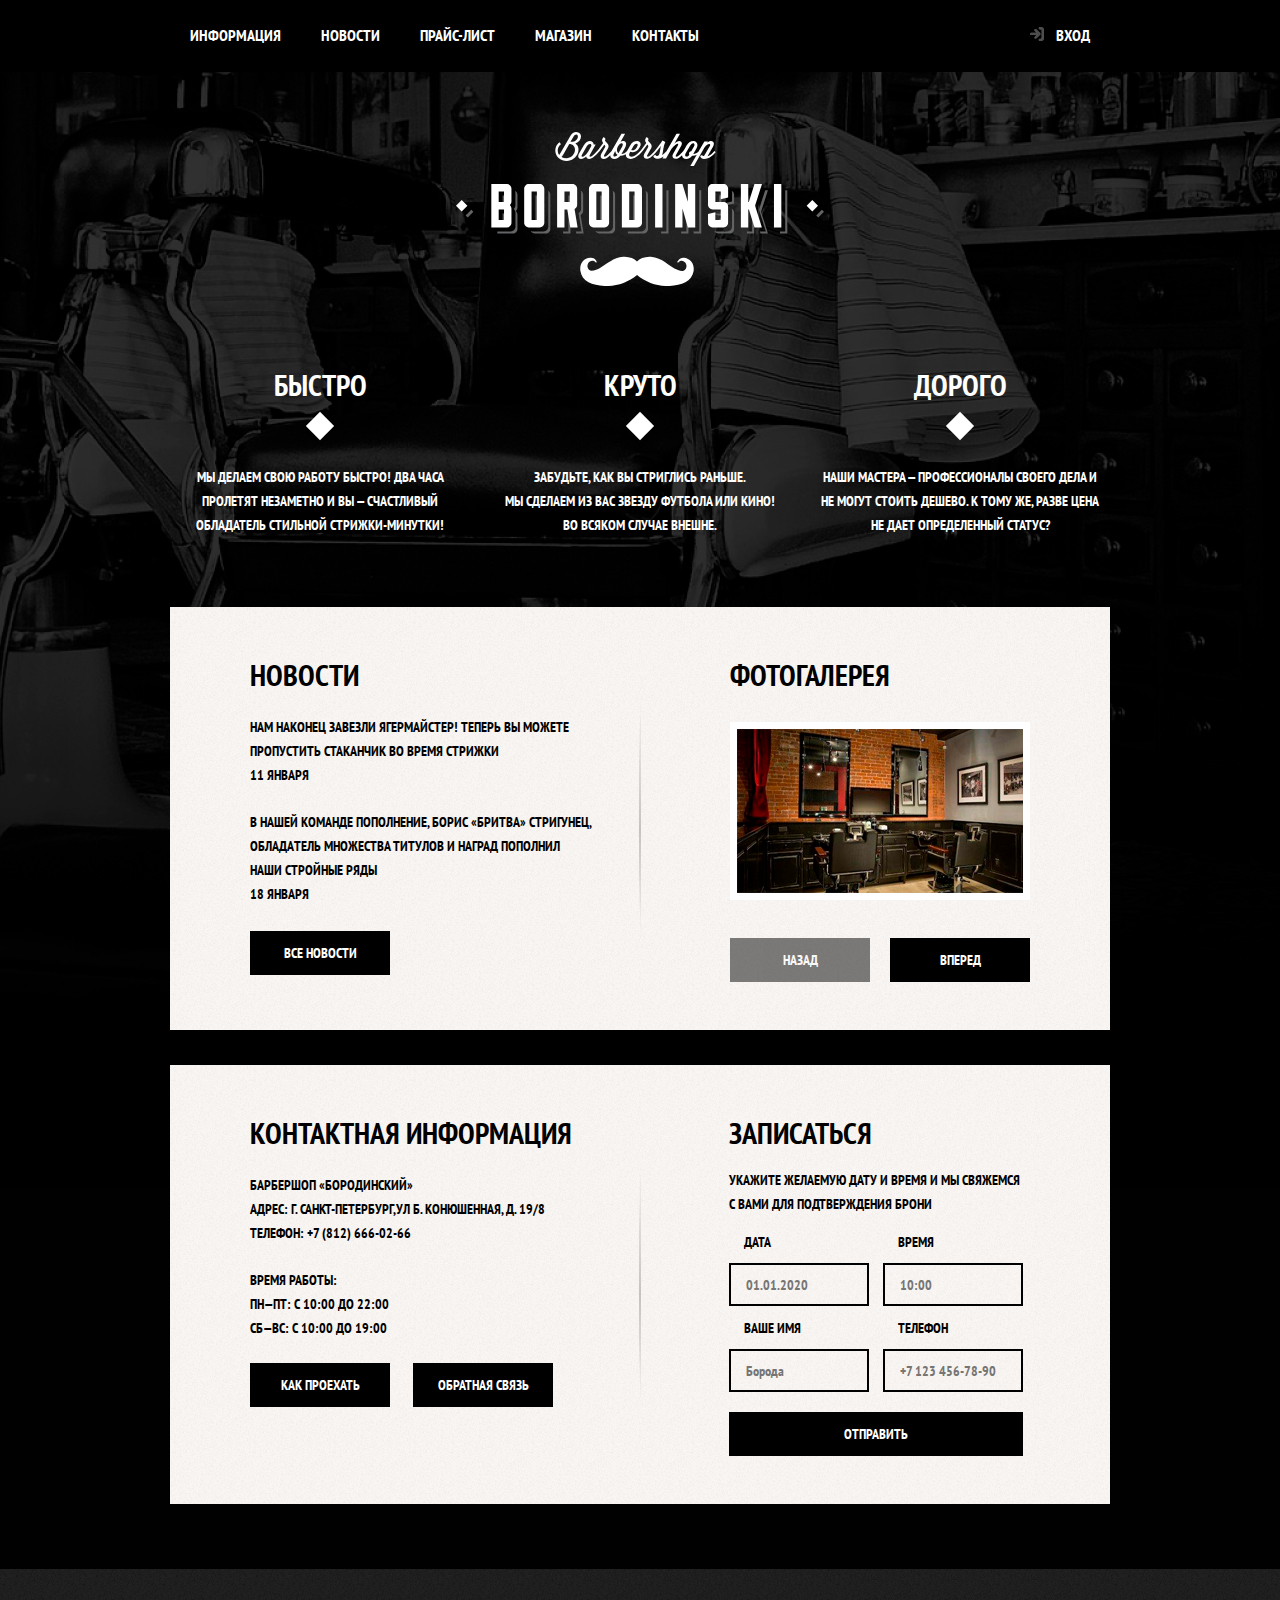
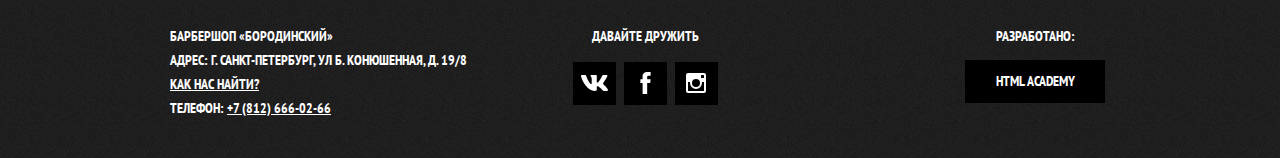
<file: index.html>
<!DOCTYPE html>
<html class="page" lang="ru" xmlns="http://www.w3.org/1999/html">
<head>
    <meta charset="UTF-8">
    <meta http-equiv="X-UA-Compatible" content="IE=edge">
    <meta name="viewport" content="width=device-width, initial-scale=1.0">
    <link rel="stylesheet" href="https://fonts.googleapis.com/css?family=PT+Sans+Narrow:400,700&amp;subset=latin,cyrillic;display=swap">
    <link rel="stylesheet" href="css/normalize.css">
    <link rel="stylesheet" href="css/style.css">
    <title>Барбершоп "Бородинский"</title>
</head>
<body class="page-body">

<header class="main-header">

    <nav class="main-navigation">
        <a class="main-header-logo">
            <img src="img/logo-index.svg" width='368' height="153" alt='Логотип барбершоп "Бородинский"'>
        </a>
        <div class="main-header-bar">
            <div class="main-navigation-wraper">
                <ul class="site-navigation">
                    <li><a href="blank.html">Информация</a></li>
                    <li><a href='blank.html'>Новости</a></li>
                    <li><a href="price.html">Прайс-лист</a></li>
                    <li><a href="catalog.html">Магазин</a></li>
                    <li><a href="blank.html">Контакты</a></li>
                </ul>
                <div class="user-navigation">
                    <a class="login-link" href="blank.html">Вход</a>
                </div>
            </div>
        </div>
    </nav>

</header>

<main class="container">
    <h1 class="visually-hidden">Барбершоп "Бородинский"</h1>

    <section class="features">
        <h2 class="visually-hidden">Преимущества</h2>
        <ul class="features-list">
            <li class="features-items">
                <h3>Быстро</h3>
                <p>МЫ ДЕЛАЕМ СВОЮ РАБОТУ БЫСТРО! ДВА ЧАСА ПРОЛЕТЯТ НЕЗАМЕТНО И ВЫ — СЧАСТЛИВЫЙ ОБЛАДАТЕЛЬ СТИЛЬНОЙ СТРИЖКИ-МИНУТКИ!</p>
            </li>
            <li class="features-items">
                <h3>Круто</h3>
                <p>ЗАБУДЬТЕ, КАК ВЫ СТРИГЛИСЬ РАНЬШЕ.<br>МЫ СДЕЛАЕМ ИЗ ВАС ЗВЕЗДУ ФУТБОЛА ИЛИ КИНО!ВО ВСЯКОМ СЛУЧАЕ ВНЕШНЕ.</p>
            </li>
            <li class="features-items">
                <h3>Дорого</h3>
                <p>НАШИ МАСТЕРА — ПРОФЕССИОНАЛЫ СВОЕГО ДЕЛА И НЕ МОГУТ СТОИТЬ ДЕШЕВО. К ТОМУ ЖЕ, РАЗВЕ ЦЕНА НЕ ДАЕТ ОПРЕДЕЛЕННЫЙ СТАТУС?</p>
            </li>
        </ul>
    </section>
    <div class="index-colums">
    <section class="news">
        <h2>Новости</h2>
        <ul class="news-list">
            <li class="news-items">
                <p>НАМ НАКОНЕЦ ЗАВЕЗЛИ ЯГЕРМАЙСТЕР! ТЕПЕРЬ ВЫ МОЖЕТЕ ПРОПУСТИТЬ СТАКАНЧИК ВО ВРЕМЯ СТРИЖКИ</p>
                <time datetime="2022-01-11">11 января</time>
            </li>
            <li class="news-items">
                <p>В НАШЕЙ КОМАНДЕ ПОПОЛНЕНИЕ, БОРИС «БРИТВА» СТРИГУНЕЦ, ОБЛАДAТЕЛЬ МНОЖЕСТВА ТИТУЛОВ И НАГРАД ПОПОЛНИЛ
                    НАШИ СТРОЙНЫЕ РЯДЫ</p>
                <time datetime="2022-01-18">18 января</time>
            </li>
        </ul>
        <a class="button" href="blank.html">Все новости</a>
    </section>

    <section class="gallery">
        <h2>Фотогалерея</h2>
        <div class="gallery-container">
            <figure class="gallery-content">
              <a href="#"><img src="img/photo.png" width="286" height="164" alt="Интерьер"></a>
            </figure>
            <button class="button gallery-button gallery-button-back" type="button" disabled>Назад</button>
            <button class="button gallery-button gallery-button-next" type="button">Вперед</button>
        </div>
    </section>
    </div>
    <div class="index-colums">
    <section class="contacts">
        <h2>Контактная информация</h2>
        <p>БАРБЕРШОП «БОРОДИНСКИЙ»<br>
            АДРЕС: Г. САНКТ-ПЕТЕРБУРГ,УЛ Б. КОНЮШЕННАЯ, Д. 19/8 <br>
            Телефон: <a class="contact-phone" href="tel:+78126660266">+7 (812) 666-02-66</a><br>
        </p>
        <p>
            ВРЕМЯ РАБОТЫ:<br>
            ПН—ПТ: С 10:00 ДО 22:00<br>
            СБ—ВС: С 10:00 ДО 19:00<br>
        </p>
        <a class="button map-link" href="blank.html">Как проехать</a>
        <a class="button" href="blank.html">Обратная связь</a>
    </section>

    <section class="appointment">
        <h2>Записаться</h2>
        <p class="appointment-info">УКАЖИТЕ ЖЕЛАЕМУЮ ДАТУ И ВРЕМЯ И МЫ СВЯЖЕМСЯ   С ВАМИ ДЛЯ ПОДТВЕРЖДЕНИЯ БРОНИ</p>
        <form class="appointment-form" action="https://echo.htmlacademy.ru" method="post">
            <p class="appointment-item">
                <label for="appointment-date">Дата</label>
                <input id="appointment-date" type="text" name="date" placeholder="01.01.2020">
            </p>
            <p class="appointment-item">
                <label for="appointment-time">Время</label>
                <input id="appointment-time" type="text" name="time" placeholder="10:00">
            </p>
            <p class="appointment-item">
                <label for="appointment-name">Ваше имя</label>
                <input id="appointment-name" type="text" name="name" placeholder="Борода">
            </p>
            <p class="appointment-item">
                <label for="appointment-phone">Телефон</label>
                <input id="appointment-phone" type="tel" name="phone" placeholder="+7 123 456-78-90">
            </p>
            <button class="button" type="submit">Отправить</button>
        </form>

    </section>
    </div>
</main>
<footer class="main-footer">
    <div class="container">
    <section class="footer-contacts">
        <h2 class="visually-hidden">Как нас найти</h2>
        <p>БАРБЕРШОП «БОРОДИНСКИЙ»<br>
            АДРЕС: Г. САНКТ-ПЕТЕРБУРГ, УЛ Б. КОНЮШЕННАЯ, Д. 19/8<br>
            <a class="footer-adress map-link" href="blank.html">Как нас найти?</a><br>
            Телефон: <a class="footer-phone" href="tel:+78126660266">+7 (812) 666-02-66</a><br>
        </p>
    </section>
    <section class="footer-social">
        <h2>Давайте дружить</h2>
        <ul>
            <li>
                <a class="social-button" href="#"><span class="visually-hidden">Вконтакте</span><svg width="27" height="16" viewBox="0 0 128 76"><path d="M125,5.15c.89-3,0-5.15-4.23-5.15h-14a6,6,0,0,0-6.09,4S93.59,21.31,83.5,32.59c-3.26,3.26-4.74,4.3-6.52,4.3-.89,0-2.18-1-2.18-4V5.15c0-3.56-1-5.15-4-5.15h-22a3.37,3.37,0,0,0-3.56,3.22c0,3.37,5,4.15,5.56,13.64V37.48c0,4.52-.82,5.34-2.6,5.34-4.74,0-16.29-17.43-23.13-37.38C23.72,1.57,22.38,0,18.8,0H4.8C.8,0,0,1.88,0,4c0,3.71,4.75,22.1,22.1,46.42C33.67,67,50,76,64.8,76c8.9,0,10-2,10-5.45V58c0-4,.84-4.8,3.66-4.8,2.08,0,5.64,1,13.94,9C101.9,71.74,103.46,76,108.8,76h14c4,0,6-2,4.85-6s-5.8-9.64-11.81-16.4c-3.27-3.86-8.16-8-9.64-10.09-2.08-2.67-1.49-3.86,0-6.23,0,0,17-24,18.83-32.18Z" fill="#fff"/></svg></a>
            </li>
            <li>
                <a class="social-button" href="#"><span class="visually-hidden">Фейсбук</span><svg width="19" height="22" viewBox="0 0 10.15 21.74"><path d="M3.34 1.12A4.77 4.77 0 0 1 6.53 0h3.61v3.81H7.81a1.07 1.07 0 0 0-1.09.83v2.55h3.42c-.08 1.23-.24 2.45-.41 3.67h-3v10.87H2.21V10.86H0V7.21h2.19V3.66a3.83 3.83 0 0 1 1.15-2.54z" fill="#fff"/></svg></a>
            </li>
            <li>
                <a class="social-button" href="#"><span class="visually-hidden">Инстаграмм</span><svg width="20" height="20" viewBox="0 0 20 20"><path d="M18 0H2a2 2 0 0 0-2 2v16a2 2 0 0 0 2 2h16a2 2 0 0 0 2-2V2a2 2 0 0 0-2-2zm-8 6a4 4 0 1 1-4 4 4 4 0 0 1 4-4zM2.5 18a.47.47 0 0 1-.5-.5V9h2.1a3.4 3.4 0 0 0-.1 1 6 6 0 1 0 12 0 3.4 3.4 0 0 0-.1-1H18v8.5a.47.47 0 0 1-.5.5zM18 4.5a.47.47 0 0 1-.5.5h-2a.47.47 0 0 1-.5-.5v-2a.47.47 0 0 1 .5-.5h2a.47.47 0 0 1 .5.5z" fill="#fff"/></svg></a>
            </li>
        </ul>
    </section>
    <p class="footer-copyright">
      <b>Разработано:</b> <a class="button" href="https://htmlacademy.ru">HTML Academy</a>
    </div>
</footer>
<section class="overlay">
</section>

<Section class="modal modal-login">
    <h2>Личный кабинет</h2>
    <p class="modal-description">Введите пожалуйста свой логин и пароль</p>

    <form class="login-form" action="https://echo.htmlacademy.ru" method="post">
        <p>
            <label class="visually-hidden" for="login-login">Логин</label>
            <input class="login-icon-user" type="text" id="login-login" name="login" placeholder="email@example.com">
        </p>
        <p>
            <label class="visually-hidden" for='login-password'>Пароль</label>
            <input class="login-icon-password" type="password" id="login-password" name='password' placeholder="********">
        </p>
        <p class="login-help">
            <input class="login-checkbox visually-hidden" type="checkbox" id="login-chek" name='savelogin'>
            <label class='login-checkbox-label' for="login-chek">Запомните меня</label>
            <a class="restore" href="#">Я забыл пароль!</a>
        </p>
        <p>
            <button class="button button-login" type="submit">Войти</button>
        </p>
    </form>
    <button class="modal-close" type="button" aria-label="Закрыть"></button>
</Section>
<section class="modal modal-map">
    <h2 class="visually-hidden">Как до нас добраться?</h2>
    <!--Здесь будет карта-->
    <button class="modal-close" type="button" aria-label="Закрыть"></button>
</section>
<script type="module" src="./js/main.js"></script>
</body>
</html>
</file>
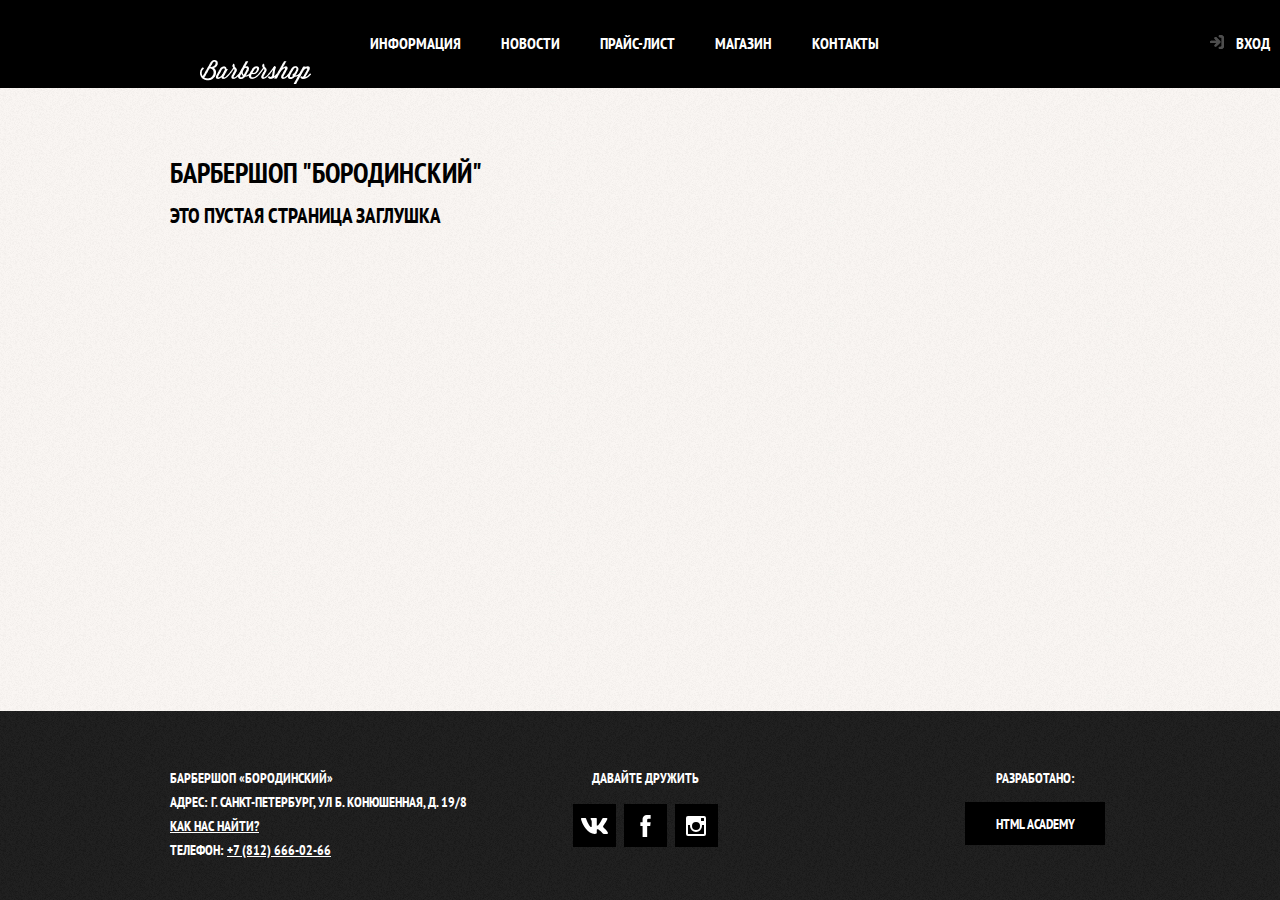
<file: blank.html>
<!DOCTYPE html>
<html class="page" lang="ru" xmlns="http://www.w3.org/1999/html">
<head>
    <meta charset="UTF-8">
    <meta http-equiv="X-UA-Compatible" content="IE=edge">
    <meta name="viewport" content="width=device-width, initial-scale=1.0">
    <link rel="stylesheet" href="https://fonts.googleapis.com/css?family=PT+Sans+Narrow:400,700&amp;subset=latin,cyrillic;display=swap">
    <link rel="stylesheet" href="css/normalize.css">
    <link rel="stylesheet" href="css/style.css">
    <title>Барбершоп "Бородинский"</title>
</head>
<body class="page-body inner-page">

    <header class="main-header">
        <nav class="main-navigation container">
          <a class="main-header-logo" href="index.html">
            <img
              src="img/logo.png"
              width="111"
              height="24"
              alt='Логотип барбершоп "Бородинский"'
            />
          </a>
          <div class="main-header-bar">
            <div class="main-navigation-wraper">
              <ul class="site-navigation">
                <li><a href="blank.html">Информация</a></li>
                <li><a href="blank.html">Новости</a></li>
                <li><a href="price.html">Прайс-лист</a></li>
                <li><a href="catalog.html">Магазин</a></li>
                <li><a href="blank.html">Контакты</a></li>
              </ul>
              <div class="user-navigation">
                <a class="login-link" href="blank.html">Вход</a>
              </div>
            </div>
          </div>
        </nav>
      </header>

<main class="container">
    <h1>Барбершоп "Бородинский"</h1>

    <h2>Это пустая страница заглушка</h2>
</main>
<footer class="main-footer">
  <div class="container">
  <section class="footer-contacts">
      <h2 class="visually-hidden">Как нас найти</h2>
      <p>БАРБЕРШОП «БОРОДИНСКИЙ»<br>
          АДРЕС: Г. САНКТ-ПЕТЕРБУРГ, УЛ Б. КОНЮШЕННАЯ, Д. 19/8<br>
          <a class="footer-adress map-link" href="blank.html">Как нас найти?</a><br>
          Телефон: <a class="footer-phone" href="tel:+78126660266">+7 (812) 666-02-66</a><br>
      </p>
  </section>
  <section class="footer-social">
      <h2>Давайте дружить</h2>
      <ul>
          <li>
              <a class="social-button" href="#"><span class="visually-hidden">Вконтакте</span><svg width="27" height="16" viewBox="0 0 128 76"><path d="M125,5.15c.89-3,0-5.15-4.23-5.15h-14a6,6,0,0,0-6.09,4S93.59,21.31,83.5,32.59c-3.26,3.26-4.74,4.3-6.52,4.3-.89,0-2.18-1-2.18-4V5.15c0-3.56-1-5.15-4-5.15h-22a3.37,3.37,0,0,0-3.56,3.22c0,3.37,5,4.15,5.56,13.64V37.48c0,4.52-.82,5.34-2.6,5.34-4.74,0-16.29-17.43-23.13-37.38C23.72,1.57,22.38,0,18.8,0H4.8C.8,0,0,1.88,0,4c0,3.71,4.75,22.1,22.1,46.42C33.67,67,50,76,64.8,76c8.9,0,10-2,10-5.45V58c0-4,.84-4.8,3.66-4.8,2.08,0,5.64,1,13.94,9C101.9,71.74,103.46,76,108.8,76h14c4,0,6-2,4.85-6s-5.8-9.64-11.81-16.4c-3.27-3.86-8.16-8-9.64-10.09-2.08-2.67-1.49-3.86,0-6.23,0,0,17-24,18.83-32.18Z" fill="#fff"/></svg></a>
          </li>
          <li>
              <a class="social-button" href="#"><span class="visually-hidden">Фейсбук</span><svg width="19" height="22" viewBox="0 0 10.15 21.74"><path d="M3.34 1.12A4.77 4.77 0 0 1 6.53 0h3.61v3.81H7.81a1.07 1.07 0 0 0-1.09.83v2.55h3.42c-.08 1.23-.24 2.45-.41 3.67h-3v10.87H2.21V10.86H0V7.21h2.19V3.66a3.83 3.83 0 0 1 1.15-2.54z" fill="#fff"/></svg></a>
          </li>
          <li>
              <a class="social-button" href="#"><span class="visually-hidden">Инстаграмм</span><svg width="20" height="20" viewBox="0 0 20 20"><path d="M18 0H2a2 2 0 0 0-2 2v16a2 2 0 0 0 2 2h16a2 2 0 0 0 2-2V2a2 2 0 0 0-2-2zm-8 6a4 4 0 1 1-4 4 4 4 0 0 1 4-4zM2.5 18a.47.47 0 0 1-.5-.5V9h2.1a3.4 3.4 0 0 0-.1 1 6 6 0 1 0 12 0 3.4 3.4 0 0 0-.1-1H18v8.5a.47.47 0 0 1-.5.5zM18 4.5a.47.47 0 0 1-.5.5h-2a.47.47 0 0 1-.5-.5v-2a.47.47 0 0 1 .5-.5h2a.47.47 0 0 1 .5.5z" fill="#fff"/></svg></a>
          </li>
      </ul>
  </section>
  <p class="footer-copyright">
    <b>Разработано:</b> <a class="button" href="https://htmlacademy.ru">HTML Academy</a>
  </div>
</footer>
<section class="overlay">
</section>

<Section class="modal modal-login">
  <h2>Личный кабинет</h2>
  <p class="modal-description">Введите пожалуйста свой логин и пароль</p>

  <form class="login-form" action="https://echo.htmlacademy.ru" method="post">
      <p>
          <label class="visually-hidden" for="login-login">Логин</label>
          <input class="login-icon-user" type="text" id="login-login" name="login" placeholder="email@example.com">
      </p>
      <p>
          <label class="visually-hidden" for='login-password'>Пароль</label>
          <input class="login-icon-password" type="password" id="login-password" name='password' placeholder="********">
      </p>
      <p class="login-help">
          <input class="login-checkbox visually-hidden" type="checkbox" id="login-chek" name='savelogin'>
          <label class='login-checkbox-label' for="login-chek">Запомните меня</label>
          <a class="restore" href="#">Я забыл пароль!</a>
      </p>
      <p>
          <button class="button button-login" type="submit">Войти</button>
      </p>
  </form>
  <button class="modal-close" type="button" aria-label="Закрыть"></button>
</Section>
<section class="modal modal-map">
  <h2 class="visually-hidden">Как до нас добраться?</h2>
  <!--Здесь будет карта-->
  <button class="modal-close" type="button" aria-label="Закрыть"></button>
</section>
<script type="module" src="./js/main.js"></script>
</body>
</html>
</file>
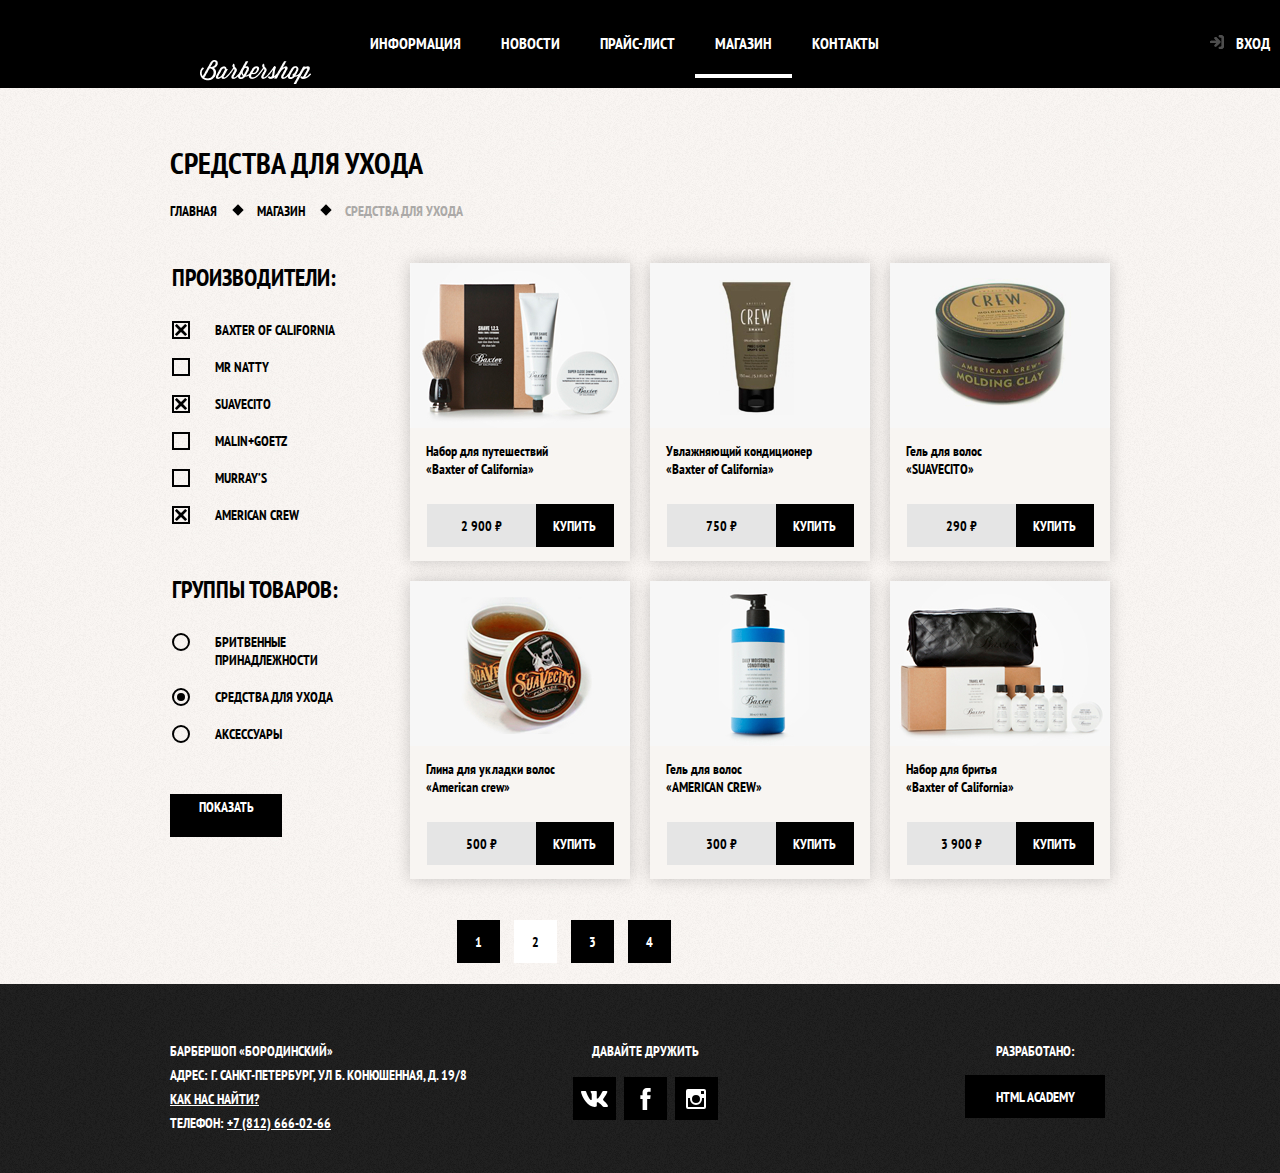
<file: catalog.html>
<!DOCTYPE html>
<html class="page" lang="ru">
  <head>
    <meta charset="UTF-8" />
    <meta http-equiv="X-UA-Compatible" content="IE=edge" />
    <meta name="viewport" content="width=device-width, initial-scale=1.0" />
    <link
      rel="stylesheet"
      href="https://fonts.googleapis.com/css?family=PT+Sans+Narrow:400,700&amp;subset=latin,cyrillic;display=swap"
    />
    <link rel="stylesheet" href="css/normalize.css" />
    <link rel="stylesheet" href="css/style.css" />
    <title>Барбершоп "Бородинский"</title>
  </head>
  <body class="page-body inner-page">
    <header class="main-header">
      <nav class="main-navigation container">
        <a class="main-header-logo" href="index.html">
          <img
            src="img/logo.png"
            width="111"
            height="24"
            alt='Логотип барбершоп "Бородинский"'
          />
        </a>
        <div class="main-header-bar">
          <div class="main-navigation-wraper">
            <ul class="site-navigation">
              <li><a href="blank.html">Информация</a></li>
              <li><a href="blank.html">Новости</a></li>
              <li><a href="price.html">Прайс-лист</a></li>
              <li><a class="site-navigation-current" href="catalog.html">Магазин</a></li>
              <li><a href="blank.html">Контакты</a></li>
            </ul>
            <div class="user-navigation">
              <a class="login-link" href="blank.html">Вход</a>
            </div>
          </div>
        </div>
      </nav>
    </header>

    <main class="page-catalog container">
      <h1 class="page-title">Средства для ухода</h1>
      <ul class="breadcrumbs">
        <li class="breadcrumb"><a href="index.html">Главная</a></li>
        <li class="breadcrumb"><a href="catalog.html">Магазин</a></li>
        <li class="breadcrumb breadcrumb-current">Cредства для ухода</li>
      </ul>

      <section class="filters">
        <h2 class="visually-hidden">Фильтр товаров</h2>
        <form action="https://echo.htmlacademy.ru" method="post" class="filter">
          <fieldset>
            <legend>Производители:</legend>
            <ul>
              <li class="filter-option filter-checkbox">
                <input
                  class="filter-input-checkbox filter-input visually-hidden"
                  type="checkbox"
                  name="Baxter_of_California"
                  id="filter-Baxter_of_California"
                  checked
                />
                <label for="filter-Baxter_of_California"
                  >Baxter of California</label
                >
              </li>
              <li class="filter-option filter-checkbox">
                <input
                  class="filter-input-checkbox filter-input visually-hidden"
                  type="checkbox"
                  name="Mr_Natty"
                  id="filter-Mr_Natty"
                />
                <label for="filter-Mr_Natty">Mr Natty</label>
              </li>
              <li class="filter-option filter-checkbox">
                <input
                  class="filter-input-checkbox filter-input visually-hidden"
                  type="checkbox"
                  name="Suavecito"
                  id="filter-Suavecito"
                  checked
                />
                <label for="filter-Suavecito">Suavecito</label>
              </li>
              <li class="filter-option filter-checkbox">
                <input
                  class="filter-input-checkbox filter-input visually-hidden"
                  type="checkbox"
                  name="Malin+Goetz"
                  id="filter-Malin+Goetz"
                />
                <label for="filter-Malin+Goetz">Malin+Goetz</label>
              </li>
              <li class="filter-option filter-checkbox">
                <input
                  class="filter-input-checkbox filter-input visually-hidden"
                  type="checkbox"
                  name="Murray’s"
                  id="filter-Murray’s"
                />
                <label for="filter-Murray’s">Murray’s</label>
              </li>
              <li class="filter-option filter-checkbox">
                <input
                  class="filter-input-checkbox filter-input visually-hidden"
                  type="checkbox"
                  name="American_Crew"
                  id="filter-American_Crew"
                  checked
                />
                <label for="filter-American_Crew">American Crew</label>
              </li>
            </ul>
          </fieldset>
          <fieldset>
            <legend>Группы товаров:</legend>
            <ul>
              <li class="filter-option filter-radio">
                <input
                  class="filter-input-radio visually-hidden"
                  type="radio"
                  name="product-group"
                  id="filter-shave"
                  value="shaving"
                />
                <label for="filter-shave">Бритвенные принадлежности</label>
              </li>
              <li class="filter-option filter-radio">
                <input
                  class="filter-input-radio visually-hidden"
                  type="radio"
                  name="product-group"
                  id="filter-care"
                  value="hair-care"
                  checked
                />
                <label for="filter-care">Средства для ухода</label>
              </li>
              <li class="filter-option filter-radio">
                <input
                  class="filter-input-radio visually-hidden"
                  type="radio"
                  name="product-group"
                  id="filter-accesories"
                  value="accsesories"
                />
                <label for="filter-accesories">Аксессуары</label>
              </li>
            </ul>
          </fieldset>
          <button class="button" type="submit">Показать</button>
        </form>
      </section>

      <section class="catalog">
        <h2 class="visually-hidden">Список средств</h2>
        <ul class="catalog-list">
          <li class="catalog-item">
            <a href="product.html">
              <h3>
                Набор для путешествий<br />
                «Baxter of California»
              </h3>

              <img
                src="img/catalog/photo.jpg"
                alt="Набор для путешествий
                        «Baxter of California»"
                width="220"
                height="165"
              />
            </a>
            <p class="catalog-item-price">
              <b>2 900 ₽</b>
              <button class="button" type="button">Купить</button>
            </p>
          </li>
          <li class="catalog-item">
            <a href="product.html">
              <h3>
                Увлажняющий кондиционер<br />
                «Baxter of California»
              </h3>

              <img
                src="img/catalog/photo-1.jpg"
                alt="Увлажняющий кондиционер
                        «Baxter of California»"
                width="220"
                height="165"
              />
            </a>
            <p class="catalog-item-price">
              <b>750 ₽</b>
              <button class="button" type="button">Купить</button>
            </p>
          </li>
          <li class="catalog-item">
            <a href="product.html">
              <h3>
                Гель для волос<br />
                «SUAVECITO»
              </h3>

              <img
                src="img/catalog/photo-2.jpg"
                alt="Гель для волос
                        «SUAVECITO»"
                width="220"
                height="165"
              />
            </a>
            <p class="catalog-item-price">
              <b>290 ₽</b>
              <button class="button" type="button">Купить</button>
            </p>
          </li>
          <li class="catalog-item">
            <a href="product.html">
              <h3>
                Глина для укладки волос<br />
                «American crew»
              </h3>

              <img
                src="img/catalog/photo-3.jpg"
                alt="Глина для укладки волос
                        «American crew»"
                width="220"
                height="165"
              />
            </a>
            <p class="catalog-item-price">
              <b>500 ₽</b>
              <button class="button" type="button">Купить</button>
            </p>
          </li>
          <li class="catalog-item">
            <a href="product.html">
              <h3>
                Гель для волос<br />
                «AMERICAN CREW»
              </h3>

              <img
                src="img/catalog/photo-4.jpg"
                alt="Гель для волос
                        «AMERICAN CREW»"
                width="220"
                height="165"
              />
            </a>
            <p class="catalog-item-price">
              <b>300 ₽</b>
              <button class="button" type="button">Купить</button>
            </p>
          </li>
          <li class="catalog-item">
            <a href="product.html">
              <h3>
                Набор для бритья<br />
                «Baxter of California»
              </h3>
              <img
                src="img/catalog/photo-5.jpg"
                alt="Набор для бритья
                        «Baxter of California»"
                width="220"
                height="165"
              />
            </a>
            <p class="catalog-item-price">
              <b>3 900 ₽</b>
              <button class="button" type="button">Купить</button>
            </p>
          </li>
        </ul>
        <ul class="pagination-list">
          <li class="pagination-item">
            <a href="#">1</a>
          </li>
          <li class="pagination-item pagination-item-current">
            <a>2</a>
          </li>
          <li class="pagination-item">
            <a href="#">3</a>
          </li>
          <li class="pagination-item">
            <a href="#">4</a>
          </li>
        </ul>
      </section>
    </main>
    <footer class="main-footer">
      <div class="container">
      <section class="footer-contacts">
          <h2 class="visually-hidden">Как нас найти</h2>
          <p>БАРБЕРШОП «БОРОДИНСКИЙ»<br>
              АДРЕС: Г. САНКТ-ПЕТЕРБУРГ, УЛ Б. КОНЮШЕННАЯ, Д. 19/8<br>
              <a class="footer-adress map-link" href="blank.html">Как нас найти?</a><br>
              Телефон: <a class="footer-phone" href="tel:+78126660266">+7 (812) 666-02-66</a><br>
          </p>
      </section>
      <section class="footer-social">
          <h2>Давайте дружить</h2>
          <ul>
              <li>
                  <a class="social-button" href="#"><span class="visually-hidden">Вконтакте</span><svg width="27" height="16" viewBox="0 0 128 76"><path d="M125,5.15c.89-3,0-5.15-4.23-5.15h-14a6,6,0,0,0-6.09,4S93.59,21.31,83.5,32.59c-3.26,3.26-4.74,4.3-6.52,4.3-.89,0-2.18-1-2.18-4V5.15c0-3.56-1-5.15-4-5.15h-22a3.37,3.37,0,0,0-3.56,3.22c0,3.37,5,4.15,5.56,13.64V37.48c0,4.52-.82,5.34-2.6,5.34-4.74,0-16.29-17.43-23.13-37.38C23.72,1.57,22.38,0,18.8,0H4.8C.8,0,0,1.88,0,4c0,3.71,4.75,22.1,22.1,46.42C33.67,67,50,76,64.8,76c8.9,0,10-2,10-5.45V58c0-4,.84-4.8,3.66-4.8,2.08,0,5.64,1,13.94,9C101.9,71.74,103.46,76,108.8,76h14c4,0,6-2,4.85-6s-5.8-9.64-11.81-16.4c-3.27-3.86-8.16-8-9.64-10.09-2.08-2.67-1.49-3.86,0-6.23,0,0,17-24,18.83-32.18Z" fill="#fff"/></svg></a>
              </li>
              <li>
                  <a class="social-button" href="#"><span class="visually-hidden">Фейсбук</span><svg width="19" height="22" viewBox="0 0 10.15 21.74"><path d="M3.34 1.12A4.77 4.77 0 0 1 6.53 0h3.61v3.81H7.81a1.07 1.07 0 0 0-1.09.83v2.55h3.42c-.08 1.23-.24 2.45-.41 3.67h-3v10.87H2.21V10.86H0V7.21h2.19V3.66a3.83 3.83 0 0 1 1.15-2.54z" fill="#fff"/></svg></a>
              </li>
              <li>
                  <a class="social-button" href="#"><span class="visually-hidden">Инстаграмм</span><svg width="20" height="20" viewBox="0 0 20 20"><path d="M18 0H2a2 2 0 0 0-2 2v16a2 2 0 0 0 2 2h16a2 2 0 0 0 2-2V2a2 2 0 0 0-2-2zm-8 6a4 4 0 1 1-4 4 4 4 0 0 1 4-4zM2.5 18a.47.47 0 0 1-.5-.5V9h2.1a3.4 3.4 0 0 0-.1 1 6 6 0 1 0 12 0 3.4 3.4 0 0 0-.1-1H18v8.5a.47.47 0 0 1-.5.5zM18 4.5a.47.47 0 0 1-.5.5h-2a.47.47 0 0 1-.5-.5v-2a.47.47 0 0 1 .5-.5h2a.47.47 0 0 1 .5.5z" fill="#fff"/></svg></a>
              </li>
          </ul>
      </section>
      <p class="footer-copyright">
        <b>Разработано:</b> <a class="button" href="https://htmlacademy.ru">HTML Academy</a>
      </div>
  </footer>
  <section class="overlay">
  </section>
  
  <Section class="modal modal-login">
      <h2>Личный кабинет</h2>
      <p class="modal-description">Введите пожалуйста свой логин и пароль</p>
  
      <form class="login-form" action="https://echo.htmlacademy.ru" method="post">
          <p>
              <label class="visually-hidden" for="login-login">Логин</label>
              <input class="login-icon-user" type="text" id="login-login" name="login" placeholder="email@example.com">
          </p>
          <p>
              <label class="visually-hidden" for='login-password'>Пароль</label>
              <input class="login-icon-password" type="password" id="login-password" name='password' placeholder="********">
          </p>
          <p class="login-help">
              <input class="login-checkbox visually-hidden" type="checkbox" id="login-chek" name='savelogin'>
              <label class='login-checkbox-label' for="login-chek">Запомните меня</label>
              <a class="restore" href="#">Я забыл пароль!</a>
          </p>
          <p>
              <button class="button button-login" type="submit">Войти</button>
          </p>
      </form>
      <button class="modal-close" type="button" aria-label="Закрыть"></button>
  </Section>
  <section class="modal modal-map">
      <h2 class="visually-hidden">Как до нас добраться?</h2>
      <!--Здесь будет карта-->
      <button class="modal-close" type="button" aria-label="Закрыть"></button>
  </section>
  <script type="module" src="./js/main.js"></script>
  </body>
  </html>
</file>
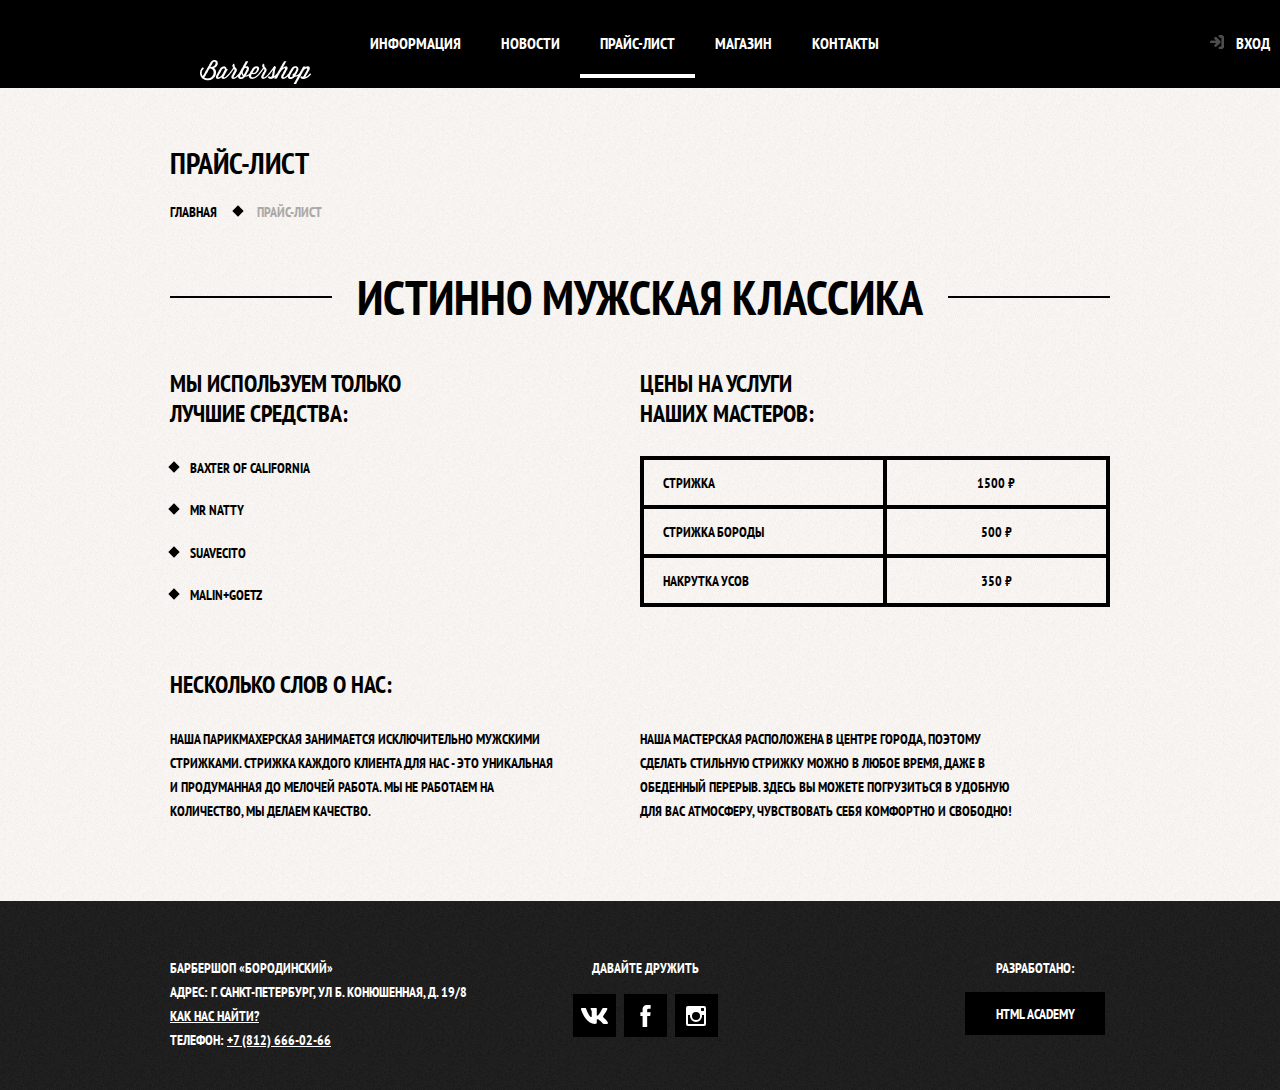
<file: price.html>
<!DOCTYPE html>
<html class="page" lang="ru">
<head>
    <meta charset="UTF-8">
    <meta http-equiv="X-UA-Compatible" content="IE=edge">
    <meta name="viewport" content="width=device-width, initial-scale=1.0">
    <link rel="stylesheet" href="https://fonts.googleapis.com/css?family=PT+Sans+Narrow:400,700&amp;subset=latin,cyrillic;display=swap">
    <link rel="stylesheet" href="css/normalize.css">
    <link rel="stylesheet" href="css/style.css">
    <title>Барбершоп "Бородинский"</title>
</head>
<body class="page-body inner-page">

    <header class="main-header">

        <nav class="main-navigation container">
            <a class="main-header-logo" href="index.html">
                <img src="img/logo.png" width='111' height="24" alt='Логотип барбершоп "Бородинский"'>
            </a>
            <div class="main-header-bar">
                <div class="main-navigation-wraper">
                    <ul class="site-navigation">
                        <li><a href="blank.html">Информация</a></li>
                        <li><a href='blank.html'>Новости</a></li>
                        <li><a class="site-navigation-current" href="price.html">Прайс-лист</a></li>
                        <li><a href="catalog.html">Магазин</a></li>
                        <li><a href="blank.html">Контакты</a></li>
                    </ul>
                    <div class="user-navigation">
                        <a class="login-link" href="blank.html">Вход</a>
                    </div>
                </div>
            </div>
        </nav>
    
    </header>

    <main class="container">
        <h1 class="page-title">Прайс-лист</h1>
        <ul class="breadcrumbs">
            <li class="breadcrumb"><a href="index.html">Главная</a></li>
            <li class="breadcrumb breadcrumb-current">Прайс-лист</li>
        </ul>
        <p class="price-title">ИСТИННО МУЖСКАЯ КЛАССИКА</p>
        <div class="price-wraper">
        <section class="price-use">
            <h2>МЫ ИСПОЛЬЗУЕМ ТОЛЬКО<br>
             ЛУЧШИЕ СРЕДСТВА:</h2>
             <ul class="price-use-list">
                 <li class="price-use-item">Baxter of California</li>
                 <li class="price-use-item">Mr Natty</li>
                 <li class="price-use-item">Suavecito</li>
                 <li class="price-use-item">Malin+Goetz</li>
             </ul>
        </section>
        <section>
            <h2>ЦЕНЫ НА УСЛУГИ<br>
             НАШИХ МАСТЕРОВ:</h2>
             <table class="price-table">
                 <tr>
                     <td>СТРИЖКА</td>
                     <td>1500 ₽</td>
                 </tr>
                 <tr>
                     <td>СТРИЖКА БОРОДЫ</td>
                     <td>500 ₽</td>
                 </tr>
                 <tr>
                     <td>НАКРУТКА УСОВ</td>
                     <td>350 ₽</td>
                 </tr>
             </table>
        </section>
        <section class="price-us">
            <h2>НЕСКОЛЬКО СЛОВ О НАС:</h2>
            <p>Наша парикмахерская занимается исключительно мужскими стрижками. Стрижка каждого клиента для нас - это уникальная и продуманная до мелочей работа. Мы не работаем на количество, мы делаем качество.</p>
            <p>Наша мастерская расположена в центре города, поэтому сделать стильную стрижку можно в любое время, даже в обеденный перерыв. Здесь вы можете погрузиться в удобную для вас атмосферу, чувствовать себя комфортно и свободно!</p>
        </section>
    </div>
    </main>
    <footer class="main-footer">
      <div class="container">
      <section class="footer-contacts">
          <h2 class="visually-hidden">Как нас найти</h2>
          <p>БАРБЕРШОП «БОРОДИНСКИЙ»<br>
              АДРЕС: Г. САНКТ-ПЕТЕРБУРГ, УЛ Б. КОНЮШЕННАЯ, Д. 19/8<br>
              <a class="footer-adress map-link" href="blank.html">Как нас найти?</a><br>
              Телефон: <a class="footer-phone" href="tel:+78126660266">+7 (812) 666-02-66</a><br>
          </p>
      </section>
      <section class="footer-social">
          <h2>Давайте дружить</h2>
          <ul>
              <li>
                  <a class="social-button" href="#"><span class="visually-hidden">Вконтакте</span><svg width="27" height="16" viewBox="0 0 128 76"><path d="M125,5.15c.89-3,0-5.15-4.23-5.15h-14a6,6,0,0,0-6.09,4S93.59,21.31,83.5,32.59c-3.26,3.26-4.74,4.3-6.52,4.3-.89,0-2.18-1-2.18-4V5.15c0-3.56-1-5.15-4-5.15h-22a3.37,3.37,0,0,0-3.56,3.22c0,3.37,5,4.15,5.56,13.64V37.48c0,4.52-.82,5.34-2.6,5.34-4.74,0-16.29-17.43-23.13-37.38C23.72,1.57,22.38,0,18.8,0H4.8C.8,0,0,1.88,0,4c0,3.71,4.75,22.1,22.1,46.42C33.67,67,50,76,64.8,76c8.9,0,10-2,10-5.45V58c0-4,.84-4.8,3.66-4.8,2.08,0,5.64,1,13.94,9C101.9,71.74,103.46,76,108.8,76h14c4,0,6-2,4.85-6s-5.8-9.64-11.81-16.4c-3.27-3.86-8.16-8-9.64-10.09-2.08-2.67-1.49-3.86,0-6.23,0,0,17-24,18.83-32.18Z" fill="#fff"/></svg></a>
              </li>
              <li>
                  <a class="social-button" href="#"><span class="visually-hidden">Фейсбук</span><svg width="19" height="22" viewBox="0 0 10.15 21.74"><path d="M3.34 1.12A4.77 4.77 0 0 1 6.53 0h3.61v3.81H7.81a1.07 1.07 0 0 0-1.09.83v2.55h3.42c-.08 1.23-.24 2.45-.41 3.67h-3v10.87H2.21V10.86H0V7.21h2.19V3.66a3.83 3.83 0 0 1 1.15-2.54z" fill="#fff"/></svg></a>
              </li>
              <li>
                  <a class="social-button" href="#"><span class="visually-hidden">Инстаграмм</span><svg width="20" height="20" viewBox="0 0 20 20"><path d="M18 0H2a2 2 0 0 0-2 2v16a2 2 0 0 0 2 2h16a2 2 0 0 0 2-2V2a2 2 0 0 0-2-2zm-8 6a4 4 0 1 1-4 4 4 4 0 0 1 4-4zM2.5 18a.47.47 0 0 1-.5-.5V9h2.1a3.4 3.4 0 0 0-.1 1 6 6 0 1 0 12 0 3.4 3.4 0 0 0-.1-1H18v8.5a.47.47 0 0 1-.5.5zM18 4.5a.47.47 0 0 1-.5.5h-2a.47.47 0 0 1-.5-.5v-2a.47.47 0 0 1 .5-.5h2a.47.47 0 0 1 .5.5z" fill="#fff"/></svg></a>
              </li>
          </ul>
      </section>
      <p class="footer-copyright">
        <b>Разработано:</b> <a class="button" href="https://htmlacademy.ru">HTML Academy</a>
      </div>
  </footer>
  <section class="overlay">
  </section>
  
  <Section class="modal modal-login">
      <h2>Личный кабинет</h2>
      <p class="modal-description">Введите пожалуйста свой логин и пароль</p>
  
      <form class="login-form" action="https://echo.htmlacademy.ru" method="post">
          <p>
              <label class="visually-hidden" for="login-login">Логин</label>
              <input class="login-icon-user" type="text" id="login-login" name="login" placeholder="email@example.com">
          </p>
          <p>
              <label class="visually-hidden" for='login-password'>Пароль</label>
              <input class="login-icon-password" type="password" id="login-password" name='password' placeholder="********">
          </p>
          <p class="login-help">
              <input class="login-checkbox visually-hidden" type="checkbox" id="login-chek" name='savelogin'>
              <label class='login-checkbox-label' for="login-chek">Запомните меня</label>
              <a class="restore" href="#">Я забыл пароль!</a>
          </p>
          <p>
              <button class="button button-login" type="submit">Войти</button>
          </p>
      </form>
      <button class="modal-close" type="button" aria-label="Закрыть"></button>
  </Section>
  <section class="modal modal-map">
      <h2 class="visually-hidden">Как до нас добраться?</h2>
      <!--Здесь будет карта-->
      <button class="modal-close" type="button" aria-label="Закрыть"></button>
  </section>
  <script type="module" src="./js/main.js"></script>
  </body>
  </html>
</file>
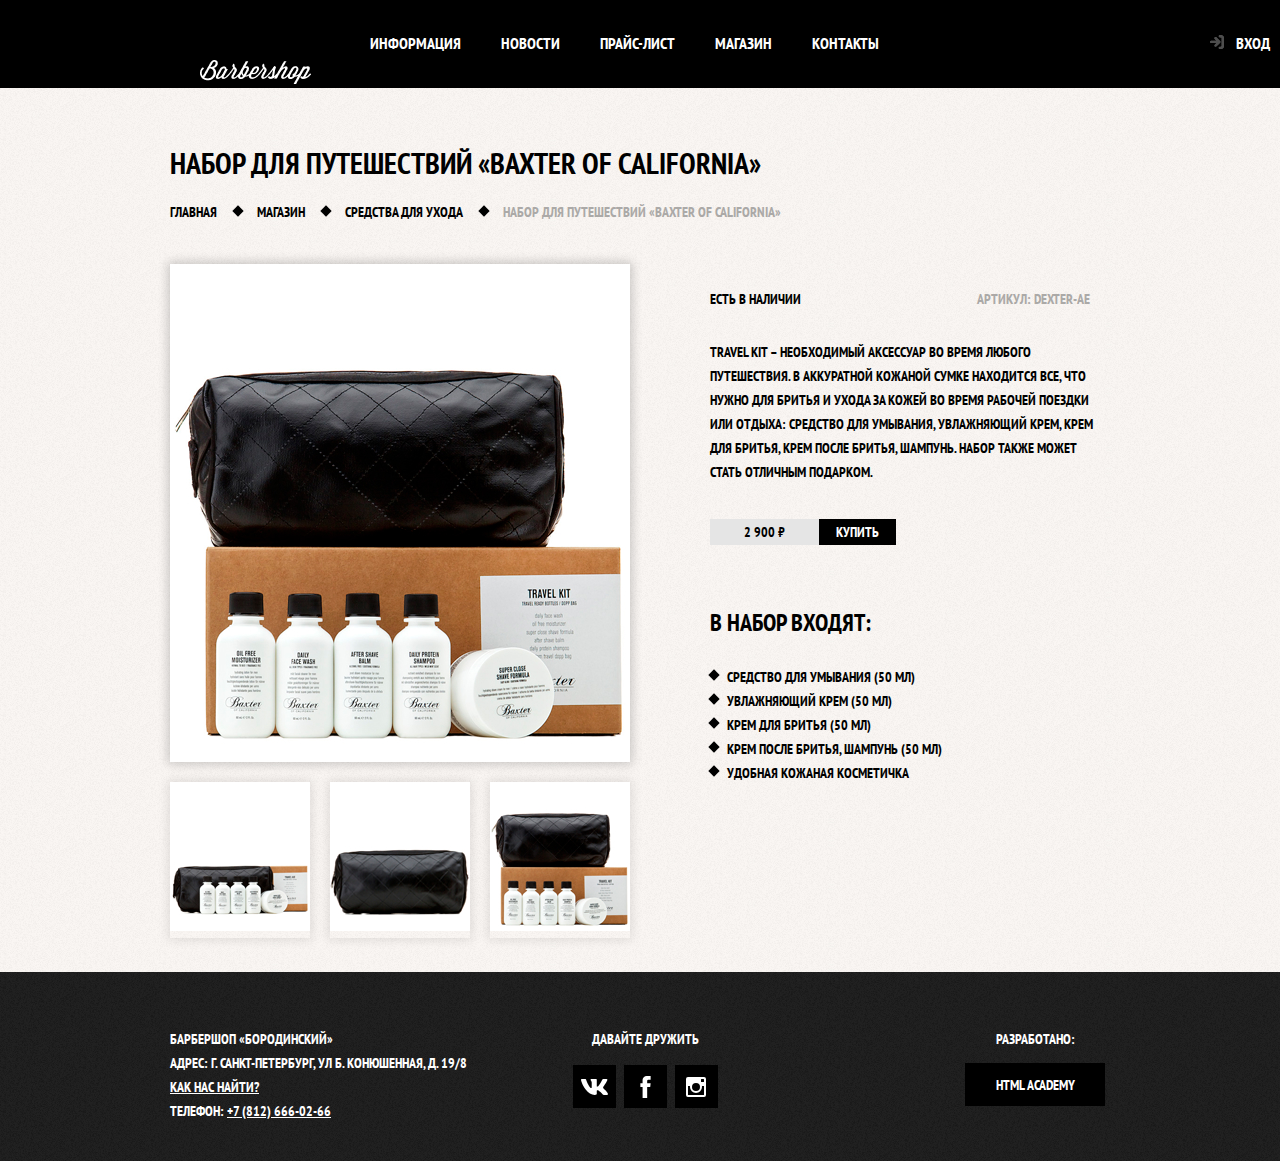
<file: product.html>
<!DOCTYPE html>
<html class="page" lang="ru">
  <head>
    <meta charset="UTF-8" />
    <title>Барбершоп «Бородинский»</title>
    <link
      rel="stylesheet"
      href="https://fonts.googleapis.com/css?family=PT+Sans+Narrow:400,700&amp;subset=latin,cyrillic;display=swap"
    />
    <link href="css/normalize.css" rel="stylesheet" />
    <link href="css/style.css" rel="stylesheet" />
  </head>

  <body class="page-body inner-page">
    <header class="main-header">
      <nav class="main-navigation container">
        <a class="main-header-logo" href="index.html">
          <img
            src="img/logo.png"
            width="111"
            height="24"
            alt='Логотип барбершоп "Бородинский"'
          />
        </a>
        <div class="main-header-bar">
          <div class="main-navigation-wraper">
            <ul class="site-navigation">
              <li><a href="blank.html">Информация</a></li>
              <li><a href="blank.html">Новости</a></li>
              <li><a href="price.html">Прайс-лист</a></li>
              <li><a href="catalog.html">Магазин</a></li>
              <li><a href="blank.html">Контакты</a></li>
            </ul>
            <div class="user-navigation">
              <a class="login-link" href="blank.html">Вход</a>
            </div>
          </div>
        </div>
      </nav>
    </header>

    <main class="page-product container">
      <h1 class="page-title">Набор для путешествий «Baxter of California»</h1>

      <ul class="breadcrumbs">
        <li class="breadcrumb"><a href="product.html">Главная</a></li>
        <li class="breadcrumb"><a href="catalog.html">Магазин</a></li>
        <li class="breadcrumb"><a href="catalog.html">Средства для ухода</a></li>
        <li class="breadcrumb breadcrumb-current">
          Набор для путешествий «Baxter of California»
        </li>
      </ul>

      <section class="product-photos">
        <h2 class="visually-hidden">Изображения товара</h2>
        <img
          class="product-photo-full"
          src="img/product/mainphoto.jpg"
          width="460"
          height="498"
          alt="Фото всего набора"
        />

        <ul class="product-photo-preview">
          <li class="product-photo-preview-item">
            <img
              src="img/product/photo1.jpg"
              width="140"
              height="149"
              alt="Фото в анфас"
            />
          </li>
          <li class="product-photo-preview-item">
            <img
              src="img/product/photo2.jpg"
              width="140"
              height="149"
              alt="Фото в профиль"
            />
          </li>
          <li class="product-photo-preview-item">
            <img
              src="img/product/photo3.jpg"
              width="140"
              height="149"
              alt="Фото отдельной части"
            />
          </li>
        </ul>
      </section>

      <section class="product-info">
        <h2 class="visually-hidden">Описание товара</h2>
        <div class="product-description">
          <p class="product-availability">Есть в наличии</p>
          <p class="product-article">Артикул: dexter-ae</p>
        </div>
        <p class="product-text">
          Travel Kit – необходимый аксессуар во время любого путешествия. В
          аккуратной кожаной сумке находится все, что нужно для бритья и ухода
          за кожей во время рабочей поездки или отдыха: средство для умывания,
          увлажняющий крем, крем для бритья, крем после бритья, шампунь. Набор
          также может стать отличным подарком.
        </p>
        <p class="product-price">
          <b>2 900 ₽</b>
          <button class="button" type="button">Купить</button>
        </p>
        <h3>В набор входят:</h3>
        <ul class="product-include-list">
          <li class="product-include-list-item">Средство для умывания (50 мл)</li>
          <li class="product-include-list-item">Увлажняющий крем (50 мл)</li>
          <li class="product-include-list-item">Крем для бритья (50 мл)</li>
          <li class="product-include-list-item">Крем после бритья, шампунь (50 мл)</li>
          <li class="product-include-list-item">Удобная кожаная косметичка</li>
        </ul>
      </section>
    </main>

    <footer class="main-footer">
      <div class="container">
      <section class="footer-contacts">
          <h2 class="visually-hidden">Как нас найти</h2>
          <p>БАРБЕРШОП «БОРОДИНСКИЙ»<br>
              АДРЕС: Г. САНКТ-ПЕТЕРБУРГ, УЛ Б. КОНЮШЕННАЯ, Д. 19/8<br>
              <a class="footer-adress map-link" href="blank.html">Как нас найти?</a><br>
              Телефон: <a class="footer-phone" href="tel:+78126660266">+7 (812) 666-02-66</a><br>
          </p>
      </section>
      <section class="footer-social">
          <h2>Давайте дружить</h2>
          <ul>
              <li>
                  <a class="social-button" href="#"><span class="visually-hidden">Вконтакте</span><svg width="27" height="16" viewBox="0 0 128 76"><path d="M125,5.15c.89-3,0-5.15-4.23-5.15h-14a6,6,0,0,0-6.09,4S93.59,21.31,83.5,32.59c-3.26,3.26-4.74,4.3-6.52,4.3-.89,0-2.18-1-2.18-4V5.15c0-3.56-1-5.15-4-5.15h-22a3.37,3.37,0,0,0-3.56,3.22c0,3.37,5,4.15,5.56,13.64V37.48c0,4.52-.82,5.34-2.6,5.34-4.74,0-16.29-17.43-23.13-37.38C23.72,1.57,22.38,0,18.8,0H4.8C.8,0,0,1.88,0,4c0,3.71,4.75,22.1,22.1,46.42C33.67,67,50,76,64.8,76c8.9,0,10-2,10-5.45V58c0-4,.84-4.8,3.66-4.8,2.08,0,5.64,1,13.94,9C101.9,71.74,103.46,76,108.8,76h14c4,0,6-2,4.85-6s-5.8-9.64-11.81-16.4c-3.27-3.86-8.16-8-9.64-10.09-2.08-2.67-1.49-3.86,0-6.23,0,0,17-24,18.83-32.18Z" fill="#fff"/></svg></a>
              </li>
              <li>
                  <a class="social-button" href="#"><span class="visually-hidden">Фейсбук</span><svg width="19" height="22" viewBox="0 0 10.15 21.74"><path d="M3.34 1.12A4.77 4.77 0 0 1 6.53 0h3.61v3.81H7.81a1.07 1.07 0 0 0-1.09.83v2.55h3.42c-.08 1.23-.24 2.45-.41 3.67h-3v10.87H2.21V10.86H0V7.21h2.19V3.66a3.83 3.83 0 0 1 1.15-2.54z" fill="#fff"/></svg></a>
              </li>
              <li>
                  <a class="social-button" href="#"><span class="visually-hidden">Инстаграмм</span><svg width="20" height="20" viewBox="0 0 20 20"><path d="M18 0H2a2 2 0 0 0-2 2v16a2 2 0 0 0 2 2h16a2 2 0 0 0 2-2V2a2 2 0 0 0-2-2zm-8 6a4 4 0 1 1-4 4 4 4 0 0 1 4-4zM2.5 18a.47.47 0 0 1-.5-.5V9h2.1a3.4 3.4 0 0 0-.1 1 6 6 0 1 0 12 0 3.4 3.4 0 0 0-.1-1H18v8.5a.47.47 0 0 1-.5.5zM18 4.5a.47.47 0 0 1-.5.5h-2a.47.47 0 0 1-.5-.5v-2a.47.47 0 0 1 .5-.5h2a.47.47 0 0 1 .5.5z" fill="#fff"/></svg></a>
              </li>
          </ul>
      </section>
      <p class="footer-copyright">
        <b>Разработано:</b> <a class="button" href="https://htmlacademy.ru">HTML Academy</a>
      </div>
  </footer>
  <section class="overlay">
  </section>
  
  <Section class="modal modal-login">
      <h2>Личный кабинет</h2>
      <p class="modal-description">Введите пожалуйста свой логин и пароль</p>
  
      <form class="login-form" action="https://echo.htmlacademy.ru" method="post">
          <p>
              <label class="visually-hidden" for="login-login">Логин</label>
              <input class="login-icon-user" type="text" id="login-login" name="login" placeholder="email@example.com">
          </p>
          <p>
              <label class="visually-hidden" for='login-password'>Пароль</label>
              <input class="login-icon-password" type="password" id="login-password" name='password' placeholder="********">
          </p>
          <p class="login-help">
              <input class="login-checkbox visually-hidden" type="checkbox" id="login-chek" name='savelogin'>
              <label class='login-checkbox-label' for="login-chek">Запомните меня</label>
              <a class="restore" href="#">Я забыл пароль!</a>
          </p>
          <p>
              <button class="button button-login" type="submit">Войти</button>
          </p>
      </form>
      <button class="modal-close" type="button" aria-label="Закрыть"></button>
  </Section>
  <section class="modal modal-map">
      <h2 class="visually-hidden">Как до нас добраться?</h2>
      <!--Здесь будет карта-->
      <button class="modal-close" type="button" aria-label="Закрыть"></button>
  </section>
  <script type="module" src="./js/main.js"></script>
  </body>
  </html>
</file>
<file: css/style.css>
:root {
  --basic-black: #000000;
  --basic-extra-dark: #242424;
  --basic-darck: #aba9a7;
  --basic-nautral: #e5e5e5;
  --basic-extra-light: #f8f5f2;
  --basic-white: #ffffff;
  --special: #663d15;
}

.page {
  width: 1005;
}

body {
  min-width: 960px;
  margin: 0;
  padding: 0;
  font-family: "PT Sans Narrow", Arial, sans-serif;
  font-size: 14px;
  line-height: 24px;
  font-weight: 700;
  color: var(--basic-white);
  text-transform: uppercase;
  background-color: var(--basic-black);
  background-image: url("../img/bg.jpg");
  background-position: top center;
  background-repeat: no-repeat;
  display: grid;
  grid-template-rows: min-content 1fr min-content;
  align-content: start;
  min-height: 100vh;
}

a {
  text-decoration: none;
}

img {
  max-width: 100%;
  height: auto;
}
.visually-hidden {
  position: absolute;
  width: 1px;
  height: 1px;
  margin: -1px;
  border: 0;
  padding: 0;
  white-space: nowrap;
  clip-path: inset(100%);
  clip: rect(0 0 0 0);
  overflow: hidden;
}

.modal-show {
  display: block !important;
  animation-name: bounce;
  animation-duration: 0.6s;
}

.container {
  width: 940px;
  margin: 0 auto;
  padding: 0 10px;
}

.inner-page .main-header {
  background-color: var(--basic-black);
}

.inner-page .main-navigation {
  display: grid;
  grid-template-columns: 170px 1fr min-content;
}

.inner-page .main-header-logo {
  order: 0;
}

.main-header {
  margin-bottom: 54px;
}

.main-header-logo {
  padding-top: 60px;
  order: 1;
  justify-self: center;
}

.main-navigation {
  font-size: 16px;
  line-height: 20px;
  color: var(--basic-white);
  background-color: transparent;
  display: grid;
  min-height: 72px;
  align-items: center;
}

.main-navigation-wraper {
  display: grid;
  grid-template-columns: 1fr min-content;
  width: 940px;
  margin: 0 auto;
  padding: 0 10px;
}

.main-header-bar {
  display: flex;
  background-color: var(--basic-black);
  min-height: 72px;
}

.site-navigation {
  list-style: none;
  margin: 0;
  padding: 0;
  display: flex;
}

.site-navigation-current {
  position: relative;
}

.site-navigation-current::after {
  content: "";
  display: block;
  width: 100%;
  height: 4px;
  background-color: var(--basic-white);
  position: absolute;
  bottom: 0;
  right: 0;
}

.user-navigation .login-link {
  padding-left: 50px;
  position: relative;
}

.user-navigation .login-link::before {
  content: "";
  width: 16px;
  height: 18px;
  background-image: url(../img/loginmenu.svg);
  background-repeat: no-repeat;
  background-position: 0 0;
  position: absolute;
  top: 27px;
  left: 24px;
  opacity: 0.3;
}

.site-navigation a,
.user-navigation a {
  padding: 25px 20px;
  display: block;
  color: var(--basic-white);
}

.user-navigation .login-link:hover::before,
.user-navigation .login-link:focus::before {
  opacity: 1;
}

.site-navigation a:hover,
.site-navigation a:focus,
.user-navigation a:hover,
.user-navigation a:focus {
  background-color: var(--basic-extra-dark);
}

.features {
  margin-bottom: 70px;
}

.features-list {
  list-style: none;
  margin: 0;
  padding: 0;
  display: grid;
  grid-template-columns: 1fr 1fr 1fr;
  column-gap: 20px;
}

.features-items {
  text-align: center;
}

.features-items p {
  margin: 0 10px;
}

.features-items h3 {
  font-size: 30px;
  line-height: 42px;
  position: relative;
  margin-bottom: 59px;
  margin-top: 20px;
}

.features-items h3::after {
  content: "";
  width: 20px;
  height: 20px;
  background-color: var(--basic-white);
  transform: rotate(45deg);
  position: absolute;
  left: 50%;
  bottom: -30px;
  margin-left: -10px;
}

.index-colums {
  color: var(--basic-black);
  background-color: var(--basic-extra-light);
  background-image: url("../img/shape.png"), url("../img/patern-light.jpg");
  background-position: center, 0 0;
  background-repeat: no-repeat, repeat;
  display: grid;
  grid-template-columns: 1fr 1fr;
  margin-bottom: 35px;
}

.index-colums:last-child {
  margin-bottom: 65px;
}

.index-colums h2 {
  font-size: 30px;
  line-height: 42px;
  margin: 0;
}

.news {
  margin: 47px 47px 48px 80px;
}

.news-list {
  list-style: none;
  margin: 0;
  margin-bottom: 25px;
  padding: 0;
}

.news-items {
  margin-bottom: 23px;
}

.news h2 {
  margin-bottom: 19px;
}

.news p {
  margin: 0;
}

.news .button {
  display: flex;
  width: 140px;
  height: 44px;
  align-items: center;
  justify-content: center;
}

.gallery {
  margin: 47px auto 48px 90px;
}

.gallery h2{
  margin-bottom: 26px;
}

.gallery-container {
  height: 260px;
  position: relative;
}

.gallery-content {
  background-color: var(--basic-darck);
  border: 7px solid var(--basic-white);
  margin: 0;
  padding: 0;
  width: 286px;
  height: 164px;
}

.gallery-button {
  position: absolute;
  bottom: 0;
  box-sizing: border-box;
  width: 140px;
  height: 44px;
  margin: 0;
}

.gallery-button-back {
  left: 0;
}

.gallery-button-next {
  right: 0;
}

.contacts {
  margin: 47px 47px 48px 80px;
}

.contacts .button {
  display: inline-flex;
  width: 140px;
  height: 44px;
  align-items: center;
  justify-content: center;
  margin-right: 20px;
}
.contacts h2 {
  margin-bottom: 19px;
}

.contacts p {
  margin: 0;
  margin-bottom: 23px;
}

.appointment {
  margin: 47px 87px 48px 89px;
}

.appointment-form {
  display: flex;
  flex-wrap: wrap;
  justify-content: space-between;
}

.appointment-item {
  width: 140px;
  margin-top: 0;
  margin-bottom: 10px;
}

.appointment-item label {
  display: block;
  margin-bottom: 9px;
  margin-left: 15px;
}

.appointment-form .button {
  margin-top: 10px;
  width: 100%;
  height: 44px;
}

.button {
  font: inherit;
  text-align: center;
  vertical-align: middle;
  color: var(--basic-white);
  text-transform: uppercase;
  background-color: var(--basic-black);
  border: none;
}

.button:hover,
.button:focus,
.button:active {
  background-color: var(--special);
}

.button.disabled,
.button:disabled {
  cursor: default;
  opacity: 0.5;
  background-color: var(--basic-black);
}

.inner-page {
  color: var(--basic-black);
  background-color: var(--basic-extra-light);
  background-image: url("../img/patern-light.jpg");
  background-position: 0 0;
  background-repeat: repeat;
}

.page-title {
  font-size: 30px;
  line-height: 42px;
  margin: 0;
  margin-bottom: 16px;
}

.breadcrumbs {
  list-style: none;
  display: flex;
  margin: 0;
  padding: 0;
  margin-bottom: 49px;
}

.breadcrumb {
  margin-right: 40px;
  position: relative;
}

.breadcrumb::after {
  content: "";
  display: block;
  width: 8px;
  height: 8px;
  transform: rotate(45deg);
  background-color: var(--basic-black);
  position: absolute;
  right: -25px;
  top: 7px;
}
.breadcrumb-current::after {
  display: none;
}

.breadcrumbs a {
  color: var(--basic-black);
}

.breadcrumbs a:hover,
.breadcrumbs a:focus {
  text-decoration: underline;
}

.breadcrumb-current {
  color: var(--basic-darck);
}

.filters form {
  display: grid;
  grid-template-rows: auto;
  gap: 51px;
}

.filters fieldset {
  border: none;
  padding: 0;
}

.filters legend {
  font-size: 24px;
  line-height: 30px;
  margin-bottom: 28px;
}

.filter ul {
  list-style: none;
  line-height: 18px;
  padding: 0;
  margin: 0;
}

.filter-option {
  margin-bottom: 19px;
  padding-left: 43px;
  position: relative;
}

.filter-option:last-child {
  margin-bottom: 0;
}

.filter-checkbox label::before {
  content: "";
  position: absolute;
  display: block;
  box-sizing: border-box;
  width: 18px;
  height: 18px;
  border: 2px solid var(--basic-black);
  left: 0;
}

.filter-checkbox input:checked + label::after {
  content: "";
  position: absolute;
  display: block;
  box-sizing: border-box;
  width: 12px;
  height: 12px;
  background-image: url(../img/cross.svg);
  background-repeat: no-repeat;
  background-position: center;
  left: 3px;
  top: 3px;
}

.filter-radio label::before {
  content: "";
  position: absolute;
  display: block;
  box-sizing: border-box;
  width: 18px;
  height: 18px;
  border: 2px solid var(--basic-black);
  border-radius: 50%;
  left: 0;
}

.filter-radio input:checked + label::after {
  content: "";
  position: absolute;
  display: block;
  box-sizing: border-box;
  width: 8px;
  height: 8px;
  background-color: var(--basic-black);
  border-radius: 50%;
  left: 5px;
  top: 5px;
}

.filter-input-checkbox:hover + label,
.filter-input-chekbox:focus + label,
.filter-input-radio:hover + label,
.filter-input-radio:focus + label{
  color: var(--special);
  cursor: pointer;
}

.filter .button {
  width: 112px;
  min-height: 43px;
  display: flex;
  align-content: center;
  justify-content: center;
}

.catalog {
  margin-left: 60px;
}

.catalog-list {
  list-style: none;
  display: flex;
  flex-wrap: wrap;
  justify-content: space-between;
  padding: 0;
  margin: 0;
}

.catalog-item {
  background-color: var(--basic-extra-light);
  box-shadow: 0 0 15px rgba(0, 0, 0, 0.2);
  width: 220px;
  display: flex;
  flex-direction: column;
  justify-content: space-between;
  margin-right: 20px;
  margin-bottom: 20px;
}

.catalog-item:nth-child(3n) {
  margin-right: 0;
}

.catalog-item a {
  display: flex;
  flex-direction: column-reverse;
  color: var(--basic-black);
}

.catalog-item h3 {
  font-size: 14px;
  line-height: 18px;
  text-transform: none;
  margin: 14px 16px 12px 16px;
}

.catalog-item-price {
  display: flex;
  margin-right: auto;
  margin-left: auto;
  min-width: 187px;
}

.catalog-item-price b {
  display: flex;
  font-size: 14px;
  line-height: 20px;
  align-items: center;
  justify-content: center;
  background-color: var(--basic-nautral);
  flex-grow: 1;
}

.catalog-item-price button {
  display: flex;
  align-items: center;
  justify-content: center;
  width: 78px;
  min-height: 43px;
  line-height: 20px;
  color: var(--basic-white);
}

.pagination-list {
  list-style: none;
  display: flex;
}

.pagination-item a {
  display: flex;
  width: 43px;
  height: 43px;
  color: var(--basic-white);
  background-color: var(--basic-black);
  align-items: center;
  justify-content: center;
  margin: 7px;
}

.pagination-item a:focus,
.pagination-item a:hover,
.pagination-item a:active {
  background-color: var(--special);
}

.pagination-item-current a,
.pagination-item-current a:focus,
.pagination-item-current a:active,
.pagination-item-current a:hover {
  background-color: var(--basic-white);
  color: var(--basic-black);
}

.contact-phone {
  color: inherit;
}

.appointment-item input {
  font: inherit;
  background-color: transparent;
  border: 2px solid var(--basic-black);
  padding-top: 8px;
  padding-right: 15px;
  padding-bottom: 7px;
  padding-left: 15px;
  width: 140px;
  height: 43px;
  box-sizing: border-box;
}

.appointment-item input:focus {
  border-color: var(--special);
}

.main-footer {
  color: var(--basic-white);
  background-color: var(--basic-extra-dark);
  background-image: url("../img/patern-black.jpg");
  background-position: 0 0;
  background-repeat: repeat;
  padding-top: 55px;
  padding-bottom: 38px;
}

.main-footer .container {
  display: grid;
  grid-template-columns: 1fr 1fr 1fr;
}

.footer-contacts {
  width: 320px;
  margin: 0px;
}
.footer-contacts p {
  margin: 0;
}

.footer-contacts a {
  color: var(--basic-white);
  text-decoration: underline;
}

.footer-contacts a:hover,
.footer-contacts a:focus {
  text-decoration: none;
}

.footer-social {
  text-align: center;
  justify-self: center;
  width: 145px;
}

.footer-social ul {
  list-style: none;
  display: flex;
  flex-wrap: wrap;
  justify-content: space-between;
  padding: 0;
}

.footer-social h2 {
  font-size: 14px;
  margin: 0;
}

.social-button {
  color: inherit;
  display: flex;
  width: 43px;
  height: 43px;
  background-color: var(--basic-black);
  justify-content: center;
  align-items: center;
}

.social-button:hover,
.social-button:focus {
  background-color: var(--basic-white);
}

.social-button:hover svg path,
.social-button:focus svg path {
  fill: var(--basic-black);
}

.footer-copyright {
  width: 150px;
  margin: 0;
  justify-self: end;
  text-align: center;
  justify-content: center;
}

.footer-copyright .button {
  display: flex;
  width: 140px;
  height: 43px;
  align-items: center;
  justify-content: center;
  margin: 0 auto;
  margin-top: 12px;
}

.footer-copyright .button:hover,
.footer-copyright .button:focus {
  color: var(--basic-black);
  background-color: var(--basic-white);
}

.modal {
  display: none;
  color: var(--basic-black);
  background-color: var(--basic-extra-light);
  background-image: url("../img/patern-light.jpg");
  background-position: 0 0;
  background-repeat: repeat;
  box-shadow: 0 30px 50px rgba(0, 0, 0, 0.7);
  position: fixed;
  z-index: 3;
}

.modal-open {
  height: 100vh;
  overflow: hidden;
}

.overlay {
  position: fixed;
  top: 0;
  left: 0;
  z-index: 2;

  -webkit-box-sizing: border-box;
          box-sizing: border-box;

  width: 100%;
  height: 100%;
  padding-top: 60px;
  overflow: auto;
  display: none;

  background-color: rgba(0, 0, 0, 0.8);
}

.modal-login{
  box-sizing: border-box;
  padding: 46px 80px 58px 80px;
  width: 460px;
  height: 385px;
  top:120px;
  left: calc(100vw/2 - 230px);
}

.modal-login h2 {
  font-size: 30px;
  line-height: 42px;
  margin: 0;
  margin-bottom: 15px;
}

.modal-description{
  font-size: 14px;
  line-height: 24px;
}

.login-form input {
  box-sizing: border-box;
  width: 100%;
  font: inherit;
  color: var(--basic-black);
  text-transform: uppercase;
  background-color: var(--basic-extra-light);
  border: 2px solid var(--basic-black);
  padding: 10px 28px 9px 17px;
}

.login-form input:focus {
  border-color: var(--special);
  outline: none;
}

.login-icon-user {
  background-image: url("../img/login.svg");
  background-position: 270px center;
  background-repeat: no-repeat;
}

.login-icon-password {
  background-image: url("../img/password.svg");
  background-repeat: no-repeat;
  background-position: 270px center;
}

.login-checkbox-label{
  padding-left: 32px;
  position: relative;
}

.login-checkbox-label::after{
  content: '';
  position: absolute;
  box-sizing: border-box;
  width: 20px;
  height: 20px;
  border: 2px solid var(--basic-black);
  left: 0;
}

.login-checkbox:checked + .login-checkbox-label::before{
  content: '';
  position: absolute;
  box-sizing: border-box;
  background-image: url(../img/cross.svg);
  background-position: center;
  background-repeat: no-repeat;
  width: 17px;
  height: 17px;
  left: 1px;
  top: 1px
}


.login-help{
  display: flex;
  justify-content: space-between;
}

.button-login{
  width: 100%;
  height: 43px;
}

.modal-close{
  position: absolute;
  top: 0;
  right: -33px;
  border: none;
  width: 20px;
  height: 20px;
  background-color: transparent;
  cursor:pointer;
}

.modal-error{
  animation-name: snake;
  animation-duration: 0.6s;
}

.modal-close::after,
.modal-close::before{
  content: '';
  width: 23px;
  height: 4px;
  background-color: var(--basic-darck);
  position: absolute;
  left:0;
  
}

.modal-close::after{
  transform: rotate(45deg);
}

.modal-close::before{
  transform: rotate(-45deg);
}

.modal-map{
  box-sizing: border-box;
  padding: 7px;
  width: 812px;
  height: 574px;
  top:calc(100vh/2 - 287px);
  left:calc(100vw/2 - 406px);
}

@keyframes bounce {
  0%{transform: translateY(-2000px);}
  30%{transform: translateY(30px);}
  90%{transform: translateY(-10px);}
  100%{transform: translateY(0px);}
}

@keyframes snake {
  0%,100%{transform:translateX(0px)}
  10%,30%,50%,70%,90%{transform:translateX(-10px)}
  20%,40%,60%,80%{transform:translateX(10px)}
  
}

.restore {
  color: var(--basic-black);
  text-decoration: underline;
}

.restore:hover,
.restore:focus {
  text-decoration: none;
}

.product-photo-preview {
  list-style: none;
  display: flex;
  flex-wrap: wrap;
  padding: 0;
}

.product-photo-preview-item {
  box-shadow: 0 0 10px 2px rgba(0, 0, 0, 0.1);
  margin-right: 20px;
  margin-bottom: 20px;
}
.product-photo-preview-item:nth-child(3n) {
  margin-right: 0px;
}

.product-photo-preview-item:hover {
  box-shadow: 0 0 10px 2px rgba(0, 0, 0, 0.2);
}

.product-photo-full {
  box-shadow: 0 0 10px 2px rgba(0, 0, 0, 0.2);
  display: block;
  width: 460px;
  height: 498px;
  margin: 0;
  margin-bottom: 20px;
}

.product-article {
  text-align: right;
  color: var(--basic-darck);
}

.product-price b {
  text-align: center;
  line-height: 20px;
  background-color: var(--basic-nautral);
}

.product-info {
  width: 390px;
  padding-top: 23px;
  padding-left: 80px;
}

.product-info p {
  margin: 0;
}

.product-description p {
  width: 200px;
}

.product-description {
  display: flex;
  padding-right: 10px;
  margin-bottom: 29px;
}

.product-info .product-text {
  margin-bottom: 35px;
}
.product-info .product-price {
  margin-bottom: 63px;
  display: flex;
}

.product-info .product-price b {
  display: flex;
  width: 109px;
  justify-content: center;
  align-items: center;
}

.product-price .button {
  padding-right: 17px;
  padding-left: 17px;
}

.product-info h3 {
  line-height: 30px;
  font-size: 24px;
  margin: 0;
  margin-bottom: 27px;
}

.product-include-list {
  list-style: none;
  padding: 0;
}

.product-include-list-item {
  position: relative;
  padding-left: 17px;
}

.product-include-list-item::before {
  content: "";
  display: block;
  position: absolute;
  width: 8px;
  height: 8px;
  background-color: var(--basic-black);
  transform: rotate(45deg);
  left: 0;
  top: 6px;
}

.page-catalog {
  display: grid;
  grid-template-columns: 180px 1fr;
  align-content: start;
}

.page-catalog .page-title {
  grid-column: 1/-1;
  margin: 0;
  padding: 0;
  margin-bottom: 15px;
}

.page-catalog .breadcrumbs {
  grid-column: 1/-1;
  margin-bottom: 40px;
}

.page-product {
  display: grid;
  grid-template-columns: 460px 1fr;
  align-content: start;
}

.page-product .page-title {
  grid-column: 1/-1;
}

.page-product .breadcrumbs {
  grid-column: 1/-1;
  margin-bottom: 40px;
}

.price-title {
  font-size: 48px;
  line-height: 48px;
  font-weight: 700;
  text-align: center;
  display: flex;
  align-items: center;
}


.price-title::after,
.price-title::before {
  content: "";
  background-color: var(--basic-black);
  height: 2px;
  flex-grow: 1;
}

.price-title::before{
  margin-right: 25px;
}
.price-title::after{
  margin-left: 25px;
}

.price-wraper {
  display: grid;
  grid-template-columns: 1fr 1fr;
  row-gap: 63px;
  padding-bottom: 78px;
}

.price-wraper h2 {
  font-weight: 700px;
  font-size: 24px;
  line-height: 30px;
  margin: 0;
  margin-bottom: 27px;
}

.price-us {
  display: grid;
  grid-template-columns: 1fr 1fr;
  grid-column: 1/-1;
}
.price-us p{
  margin: 0;
}

.price-us h2 {
  grid-column: 1/-1;
}

.price-table {
  border: 2px solid var(--basic-black);
  margin-top: 7px;
  border-spacing: 0 0;
}

.price-table td {
  width: 231px;
  height: 43px;
  border: 2px solid var(--basic-black);
}

.price-table td:nth-child(odd) {
  width: 231px;
  min-height: 43px;
  border: 2px solid var(--basic-black);
  padding-left: 19px;
}

.price-table td:nth-child(even) {
  width: 231px;
  min-height: 43px;
  border: 2px solid var(--basic-black);
  text-align: center;
}

.price-use {
  display: flex;
  flex-direction: column;
  justify-content: space-between;
}

.price-use h2 {
  justify-self: flex-start;
}

.price-use-list {
  display: flex;
  flex-grow: 1;
  flex-direction: column;
  justify-content: space-between;
  margin: 0;
  list-style: none;
  padding: 0;
}

.price-use-item {
  margin-bottom: 13px;
  padding-left: 20px;
  position: relative;
}

.price-use-item::before {
  content: "";
  display: block;
  width: 8px;
  height: 8px;
  transform: rotate(45deg);
  background-color: var(--basic-black);
  position: absolute;
  left: 0;
  top: 7px;
}

.price-use-item:last-child {
  margin-bottom: 0;
}

.price-us p {
  max-width: 390px;
  text-align: left;
}
</file>
